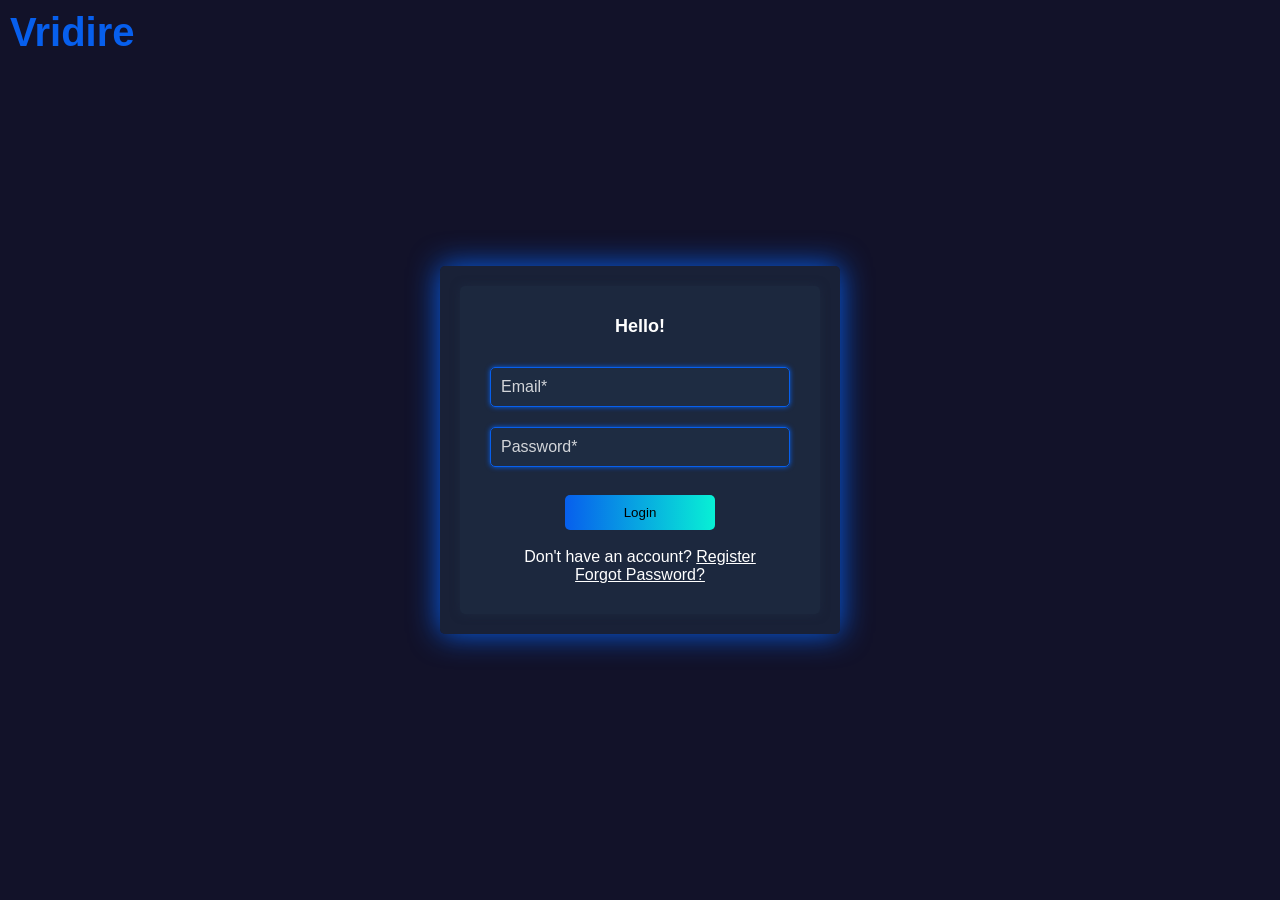
<file: index.html>
<!DOCTYPE html>
<html lang="en">
<head>
    <meta charset="UTF-8">
    <meta name="viewport" content="width=device-width, initial-scale=1.0">
    <title>Login</title>
    <link rel="stylesheet" href="style.css">
</head>
<body>
    <div class="container">
        <div class="brand-name">Vridire</div>
        <div class="form-box active" id="login-form">
                <form action="welcome.html" method="GET">
                <h2>Hello!</h2>
                <input type="email" name="email" placeholder="Email*" required><br>
                <input type="password" name="password" placeholder="Password*" required><br><br>
                <button type="submit" name="login">Login</button><br><br>
                <p>Don't have an account? <a href="register.html">Register</a></p>
                <p><a href="forgot.html">Forgot Password?</a></p>
            </form>
        </div>
    </div>
    <script src="script.js"></script>
</body>
</html>
</file>
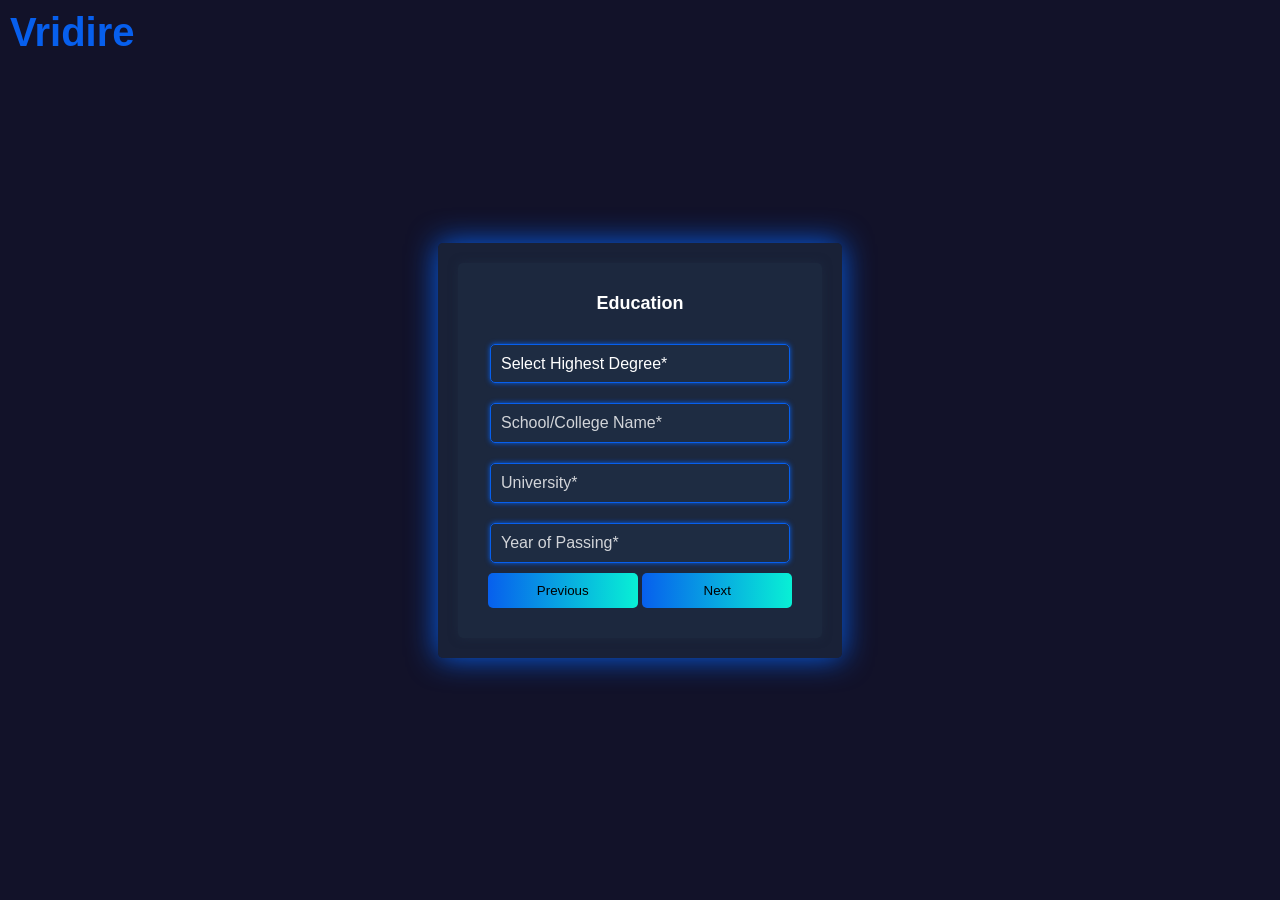
<file: education.html>
<!DOCTYPE html>
<html lang="en">
<head>
    <meta charset="UTF-8">
    <title>Education Details</title>
    <link rel="stylesheet" href="style.css">
</head>
<body>
    <div class="container">
        <div class="brand-name">Vridire</div>
        <div class="form-box active" id="education-form">
            <form id="education">
                <h2>Education</h2>
                <div id="education-container">
                    <div class="education-entry">
                        <select name="degree[]" required>
                            <option value="">Select Highest Degree*</option>
                            <option value="High School">High School</option>
                            <option value="Diploma">Diploma</option>
                            <option value="Bachelor's Degree">Bachelor's Degree</option>
                            <option value="Master's Degree">Master's Degree</option>
                            <option value="Ph.D.">Ph.D.</option>
                            <option value="Other">Other</option>
                        </select><br>
                        <input type="text" name="schoolCollegeName[]" placeholder="School/College Name*" required><br>
                        <input type="text" name="university[]" placeholder="University*" required><br>
                        <input type="number" name="yearOfPassing[]" placeholder="Year of Passing*" required><br>
                    </div>
                </div>
                <button type="button" onclick="location.href='personal-details.html'">Previous</button>
                <button type="button" onclick="location.href='employment-status.html'">Next</button>
            </form>
        </div>
    </div>
    <script src="script.js"></script>
</body>
</html>
</file>
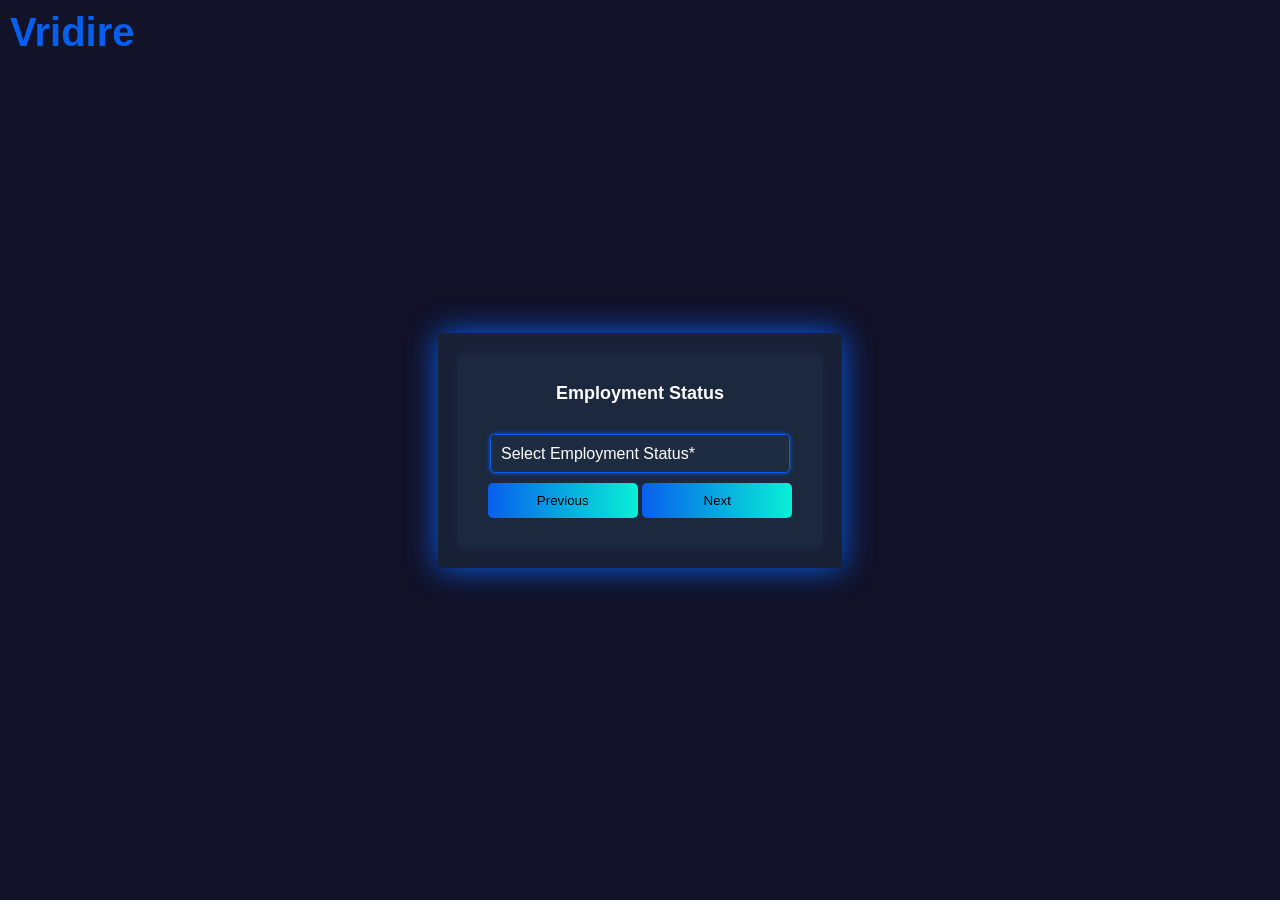
<file: employment-status.html>
<!DOCTYPE html>
<html lang="en">
<head>
    <meta charset="UTF-8">
    <title>Employment Status</title>
    <link rel="stylesheet" href="style.css">
</head>
<body>
    <div class="container">
        <div class="brand-name">Vridire</div>
        <div class="form-box active" id="employment-form">
            <form id="employment">
                <h2>Employment Status</h2>
                <select name="employmentStatus" required>
                    <option value="">Select Employment Status*</option>
                    <option value="Fresher">Fresher</option>
                    <option value="Experienced">Experienced</option>
                </select><br>
                <button type="button" onclick="location.href='education.html'">Previous</button>
                <button type="button" onclick="location.href='skills.html'">Next</button>
            </form>
        </div>
    </div>
    <script src="script.js"></script>
</body>
</html>
</file>
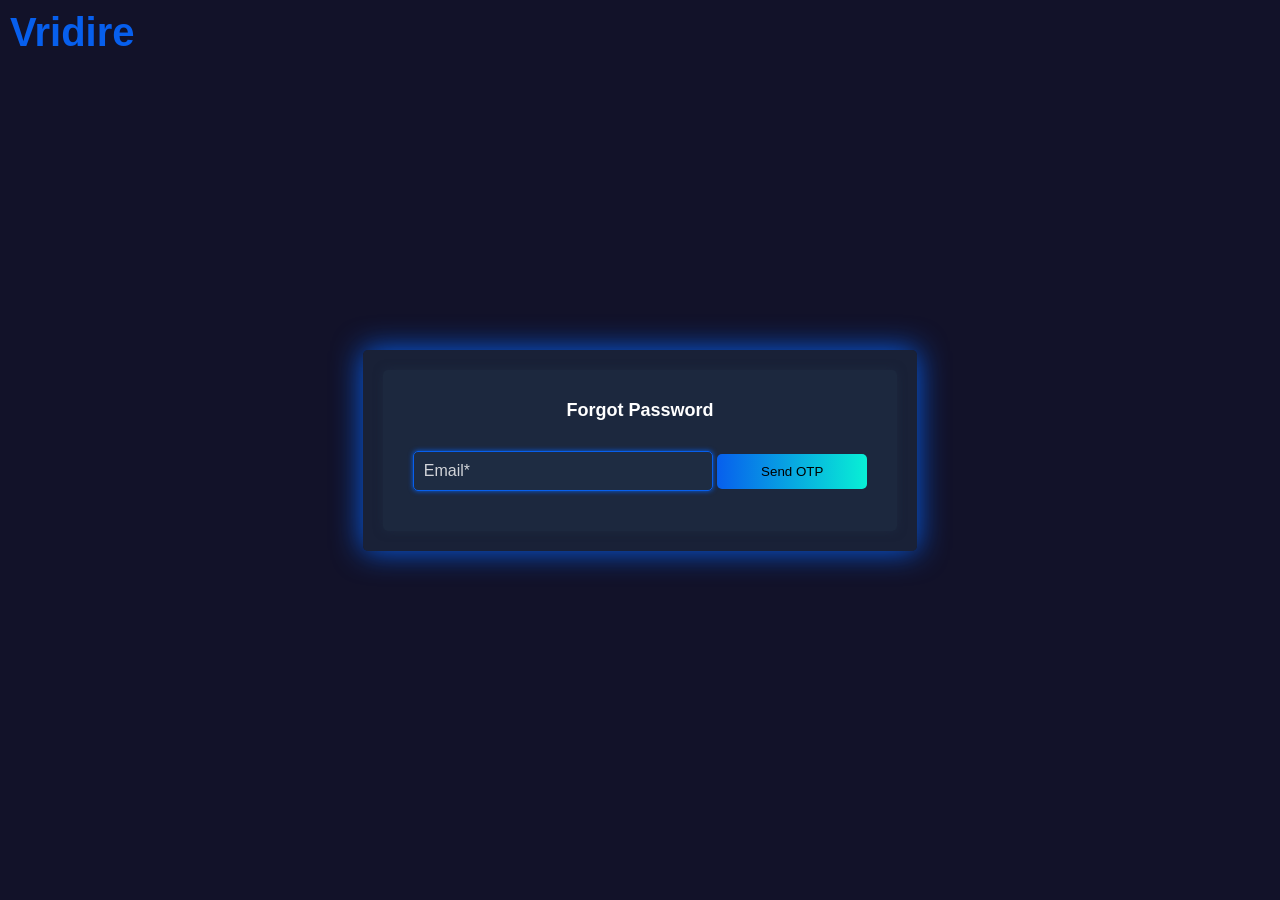
<file: forgot.html>
<!DOCTYPE html>
<html lang="en">
<head>
    <meta charset="UTF-8">
    <meta name="viewport" content="width=device-width, initial-scale=1.0">
    <title>Forgot Password</title>
    <link rel="stylesheet" href="style.css">
</head>
<body>
    <div class="container">
        <div class="brand-name">Vridire</div>
        <div class="form-box active" id="forgot-password-form">
            <form id="forgot-password-form">
                <h2>Forgot Password</h2>
                <input type="email" id="email" name="email" placeholder="Email*" required>
                <button type="button" id="send-otp-btn">Send OTP</button>
            </form>
        </div>
        <div class="form-box" id="otp-form">
            <form id="otp-form">
                <h2>Enter OTP</h2>
                <input type="number" id="otp" name="otp" placeholder="OTP*" required>
                <button type="button" id="verify-otp-btn">Verify OTP</button>
            </form>
        </div>
    </div>
    <script src="script.js"></script>
</body>
</html>
</file>
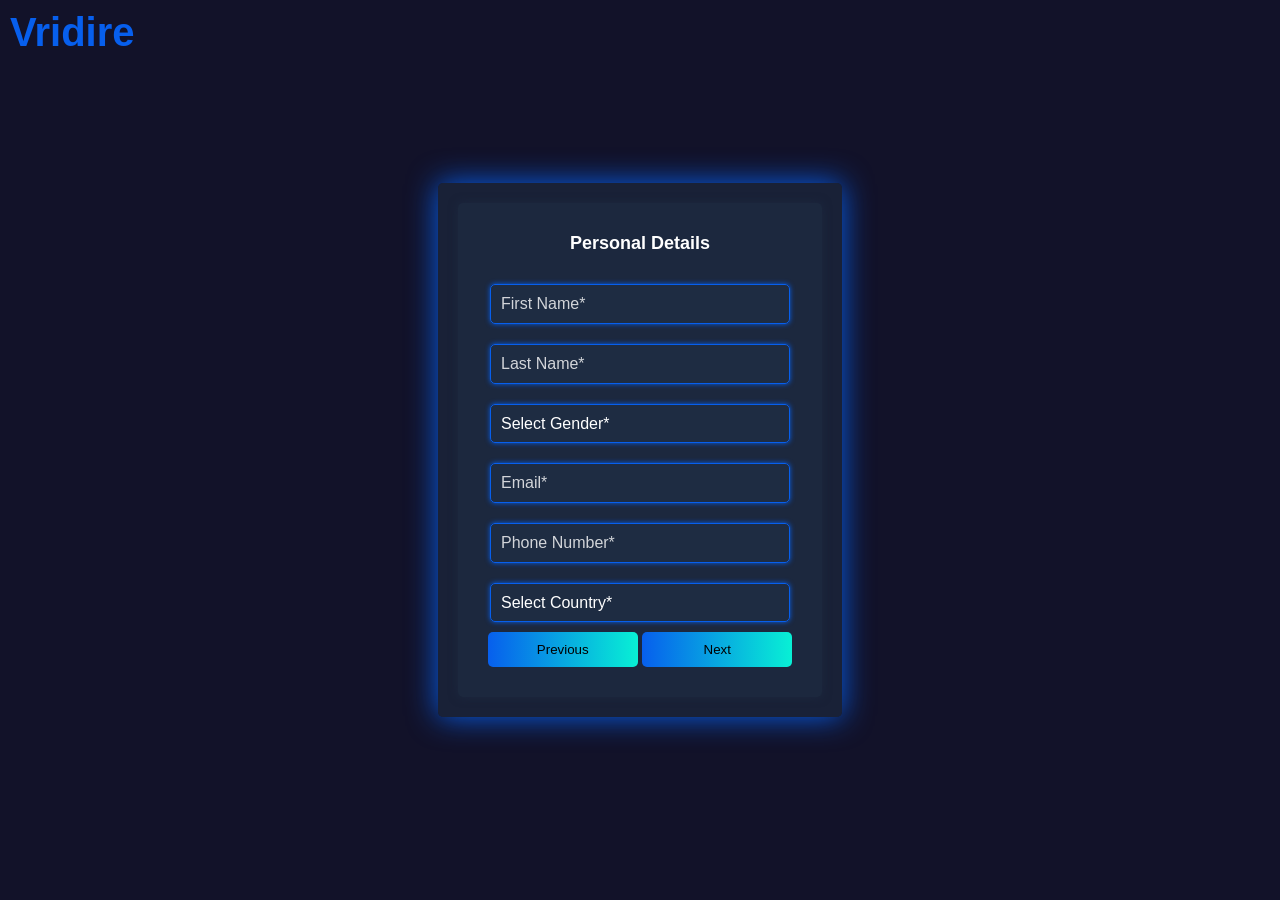
<file: personal-details.html>
<!DOCTYPE html>
<html lang="en">
<head>
    <meta charset="UTF-8">
    <title>Personal Details</title>
    <link rel="stylesheet" href="style.css">
</head>
<body>
    <div class="container">
        <div class="brand-name">Vridire</div>
        <div class="form-box active" id="personal-details-form">
            <form id="personal-details">
                <h2>Personal Details</h2>
                <input type="text" name="firstName" placeholder="First Name*" required><br>
                <input type="text" name="lastName" placeholder="Last Name*" required><br>
                <select name="gender" id="gender-select" required>
                    <option value="">Select Gender*</option>
                    <option value="Male">Male</option>
                    <option value="Female">Female</option>
                    <option value="Not Preferred">Not Preferred</option>
                </select>
                <span id="selected-gender"></span><br>
                <input type="email" name="email" placeholder="Email*" required><br>
                <input type="number" name="phoneNumber" placeholder="Phone Number*" required><br>
                <select name="country" id="country-select" required>
                    <option value="">Select Country*</option>
                    <option value="Afghanistan">Afghanistan</option>
                    <option value="Albania">Albania</option>
                    <option value="Algeria">Algeria</option>
                    <option value="Andorra">Andorra</option>
                    <option value="Angola">Angola</option>
                    <option value="Antigua and Barbuda">Antigua and Barbuda</option>
                    <option value="Argentina">Argentina</option>
                    <option value="Armenia">Armenia</option>
                    <option value="Australia">Australia</option>
                    <option value="Austria">Austria</option>
                    <option value="Azerbaijan">Azerbaijan</option>
                    <option value="Bahamas">Bahamas</option>
                    <option value="Bahrain">Bahrain</option>
                    <option value="Bangladesh">Bangladesh</option>
                    <option value="Barbados">Barbados</option>
                    <option value="Belarus">Belarus</option>
                    <option value="Belgium">Belgium</option>
                    <option value="Belize">Belize</option>
                    <option value="Benin">Benin</option>
                    <option value="Bhutan">Bhutan</option>
                    <option value="Bolivia">Bolivia</option>
                    <option value="Bosnia and Herzegovina">Bosnia and Herzegovina</option>
                    <option value="Botswana">Botswana</option>
                    <option value="Brazil">Brazil</option>
                    <option value="Brunei">Brunei</option>
                    <option value="Bulgaria">Bulgaria</option>
                    <option value="Burkina Faso">Burkina Faso</option>
                    <option value="Burundi">Burundi</option>
                    <option value="Cabo Verde">Cabo Verde</option>
                    <option value="Cambodia">Cambodia</option>
                    <option value="Cameroon">Cameroon</option>
                    <option value="Canada">Canada</option>
                    <option value="Central African Republic">Central African Republic</option>
                    <option value="Chad">Chad</option>
                    <option value="Chile">Chile</option>
                    <option value="China">China</option>
                    <option value="Colombia">Colombia</option>
                    <option value="Comoros">Comoros</option>
                    <option value="Congo">Congo</option>
                    <option value="Costa Rica">Costa Rica</option>
                    <option value="Cote d'Ivoire">Cote d'Ivoire</option>
                    <option value="Croatia">Croatia</option>
                    <option value="Cuba">Cuba</option>
                    <option value="Cyprus">Cyprus</option>
                    <option value="Czech Republic">Czech Republic</option>
                    <option value="Denmark">Denmark</option>
                    <option value="Djibouti">Djibouti</option>
                    <option value="Dominica">Dominica</option>
                    <option value="Dominican Republic">Dominican Republic</option>
                    <option value="Ecuador">Ecuador</option>
                    <option value="Egypt">Egypt</option>
                    <option value="El Salvador">El Salvador</option>
                    <option value="Equatorial Guinea">Equatorial Guinea</option>
                    <option value="Eritrea">Eritrea</option>
                    <option value="Estonia">Estonia</option>
                    <option value="Eswatini">Eswatini</option>
                    <option value="Ethiopia">Ethiopia</option>
                    <option value="Fiji">Fiji</option>
                    <option value="Finland">Finland</option>
                    <option value="France">France</option>
                    <option value="Gabon">Gabon</option>
                    <option value="Gambia">Gambia</option>
                    <option value="Georgia">Georgia</option>
                    <option value="Germany">Germany</option>
                    <option value="Ghana">Ghana</option>
                    <option value="Greece">Greece</option>
                    <option value="Grenada">Grenada</option>
                    <option value="Guatemala">Guatemala</option>
                    <option value="Guinea">Guinea</option>
                    <option value="Guinea-Bissau">Guinea-Bissau</option>
                    <option value="Guyana">Guyana</option>
                    <option value="Haiti">Haiti</option>
                    <option value="Honduras">Honduras</option>
                    <option value="Hungary">Hungary</option>
                    <option value="Iceland">Iceland</option>
                    <option value="India">India</option>
                    <option value="Indonesia">Indonesia</option>
                    <option value="Iran">Iran</option>
                    <option value="Iraq">Iraq</option>
                    <option value="Ireland">Ireland</option>
                    <option value="Israel">Israel</option>
                    <option value="Italy">Italy</option>
                    <option value="Jamaica">Jamaica</option>
                    <option value="Japan">Japan</option>
                    <option value="Jordan">Jordan</option>
                    <option value="Kazakhstan">Kazakhstan</option>
                    <option value="Kenya">Kenya</option>
                    <option value="Kiribati">Kiribati</option>
                    <option value="Korea, North">Korea, North</option>
                    <option value="Korea, South">Korea, South</option>
                    <option value="Kosovo">Kosovo</option>
                    <option value="Kuwait">Kuwait</option>
                    <option value="Kyrgyzstan">Kyrgyzstan</option>
                    <option value="Laos">Laos</option>
                    <option value="Latvia">Latvia</option>
                    <option value="Lebanon">Lebanon</option>
                    <option value="Lesotho">Lesotho</option>
                    <option value="Liberia">Liberia</option>
                    <option value="Libya">Libya</option>
                    <option value="Liechtenstein">Liechtenstein</option>
                    <option value="Lithuania">Lithuania</option>
                    <option value="Luxembourg">Luxembourg</option>
                    <option value="Madagascar">Madagascar</option>
                    <option value="Malawi">Malawi</option>
                    <option value="Malaysia">Malaysia</option>
                    <option value="Maldives">Maldives</option>
                    <option value="Mali">Mali</option>
                    <option value="Malta">Malta</option>
                    <option value="Marshall Islands">Marshall Islands</option>
                    <option value="Mauritania">Mauritania</option>
                    <option value="Mauritius">Mauritius</option>
                    <option value="Mexico">Mexico</option>
                    <option value="Micronesia">Micronesia</option>
                    <option value="Moldova">Moldova</option>
                    <option value="Monaco">Monaco</option>
                    <option value="Mongolia">Mongolia</option>
                    <option value="Montenegro">Montenegro</option>
                    <option value="Morocco">Morocco</option>
                    <option value="Mozambique">Mozambique</option>
                    <option value="Myanmar">Myanmar</option>
                    <option value="Namibia">Namibia</option>
                    <option value="Nauru">Nauru</option>
                    <option value="Nepal">Nepal</option>
                    <option value="Netherlands">Netherlands</option>
                    <option value="New Zealand">New Zealand</option>
                    <option value="Nicaragua">Nicaragua</option>
                    <option value="Niger">Niger</option>
                    <option value="Nigeria">Nigeria</option>
                    <option value="North Macedonia">North Macedonia</option>
                    <option value="Norway">Norway</option>
                    <option value="Oman">Oman</option>
                    </select><br>
             <button type="button" onclick="location.href='welcome.html'">Previous</button>    
            <button type="button" onclick="location.href='education.html'">Next</button>
            
        </form> 
    </div>
</div>
<script src="script.js"></script>
</body>
</html>
</file>
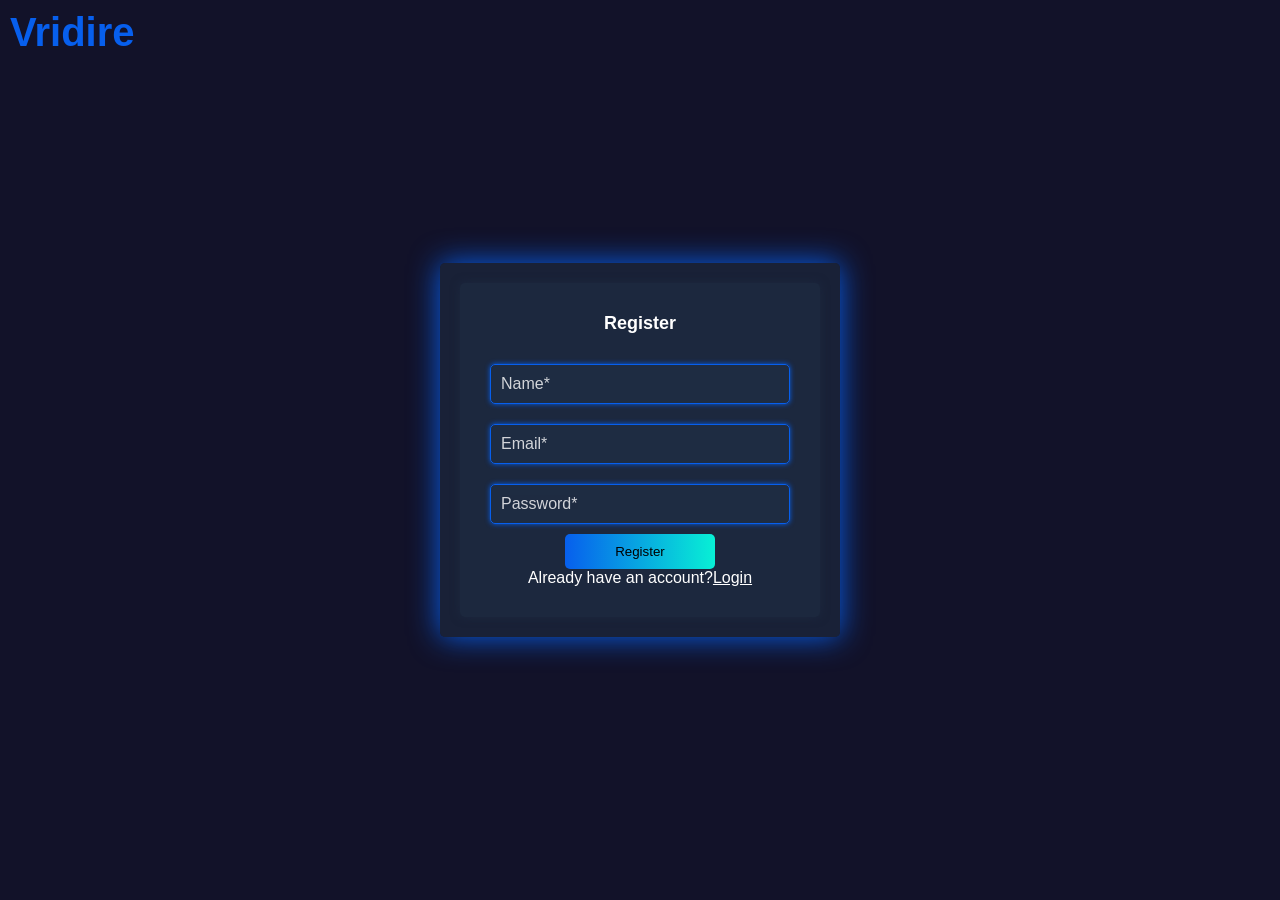
<file: register.html>
<!DOCTYPE html>
<html lang="en">
<head>
  <meta charset="UTF-8">
  <meta name="viewport" content="width=device-width, initial-scale=1.0">
  <title>Register</title>
  <link rel="stylesheet" href="style.css">
</head>
<body>
  <div class="container">
    <div class="brand-name">Vridire</div>
    <div class="form-box active" id="register-form">
      <form action="welcome.html" method="GET">
        <h2>Register</h2>
        <input type="text" name="name" placeholder="Name*" required><br>
        <input type="email" name="email" placeholder="Email*" required><br>
        <input type="password" name="password" placeholder="Password*" required><br>
        <button type="submit" name="register">Register</button>
        <p class="account-text">Already have an account?<a href="index.html">Login</a></p>
      </form>
      <div class="form-box" id="forgot-password-form">
            <form id="forgot-password-form">
                <h2>Forgot Password</h2>
                <input type="email" name="email" placeholder="Email*" required>
                <button type="button" id="send-otp-btn">Send OTP</button>
            </form>
<form action="register.php" method="post">
  <input type="text" name="username" placeholder="Username">
  <input type="email" name="email" placeholder="Email">
  <input type="password" name="password" placeholder="Password">
  <button type="submit">Register</button>
</form>

        </div>
        <div class="form-box" id="otp-form">
            <form id="otp-form">
                <h2>Enter OTP</h2>
                <input type="number" name="otp" placeholder="OTP*" required>
                <button type="button" id="verify-otp-btn">Verify OTP</button>
            </form>
        </div>
    </div>
  </div>
  <script src="script.js"></script>
</body>
</html>
</file>
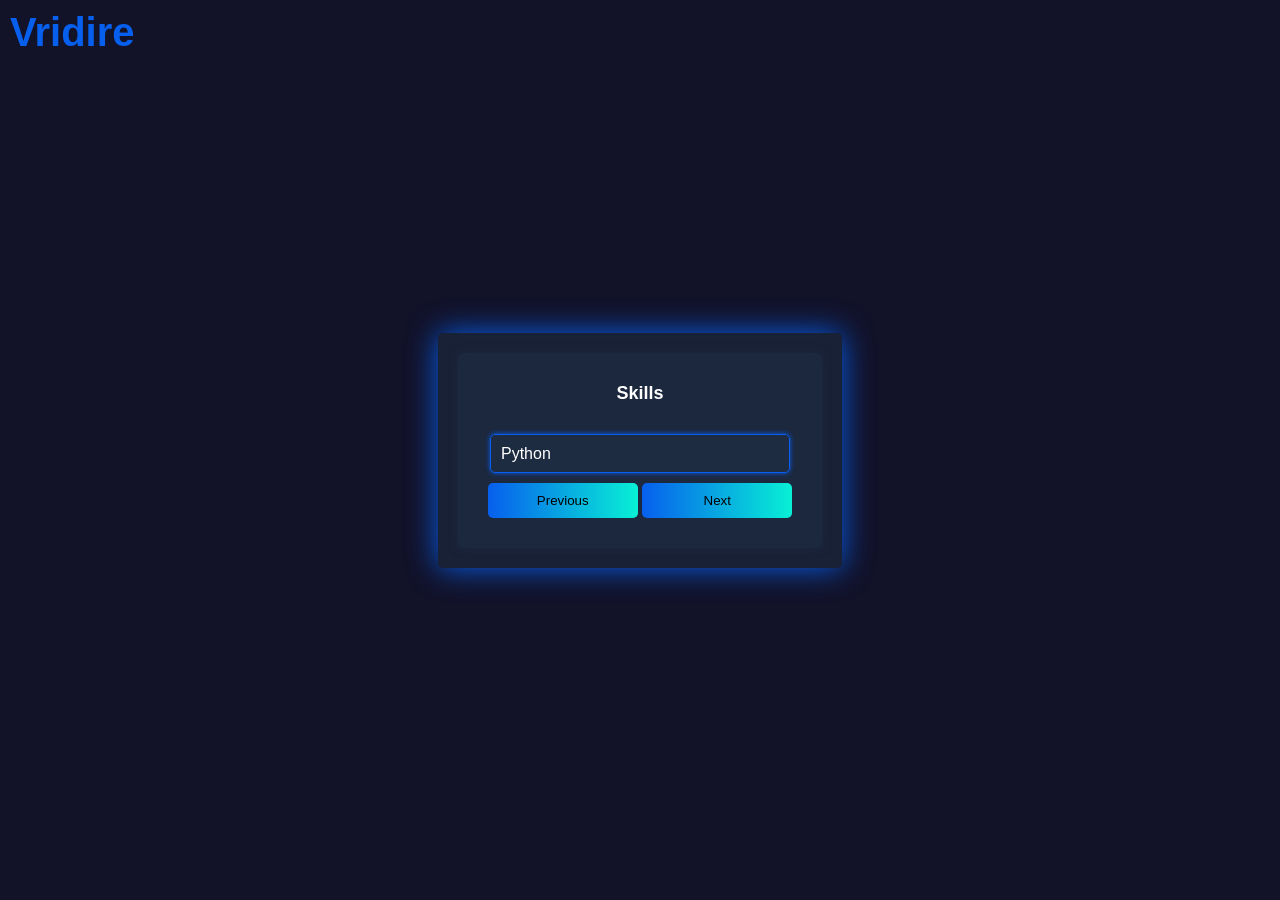
<file: skills.html>
<!DOCTYPE html>
<html lang="en">
<head>
    <meta charset="UTF-8">
    <title>Skills</title>
    <link rel="stylesheet" href="style.css">
</head>
<body>
    <div class="container">
        <div class="brand-name">Vridire</div>
        <div class="form-box active" id="skills-form">
            <form id="skills">
                <h2>Skills</h2>
                <select name="skills[]" required>
                    <option value="Python">Python</option>
                    <option value="Java">Java</option>
                    <option value="C">C</option>
                    <option value="AI">AI</option>
                    <option value="C++">C++</option>
                    <option value="Data Science">Data Science</option>
                    <option value="Cloud Computing">Cloud Computing</option>
                    <option value="Computer Networking Systems">Computer Networking systems</option>
                    <option value="DataBase Management Systems">DataBase Management Systems</option>
                    <option value="Machine Learning">Machine Learning</option>
                    <option value="Others">Others</option>
                </select>
                <p id="selected-skills"></p>
                <button type="button" onclick="location.href='employment-status.html'">Previous</button>
                <button type="button" onclick="location.href='experience.html'">Next</button>
            </form>
        </div>
    </div>
    <script src="script.js"></script>
</body>
</html>
</file>
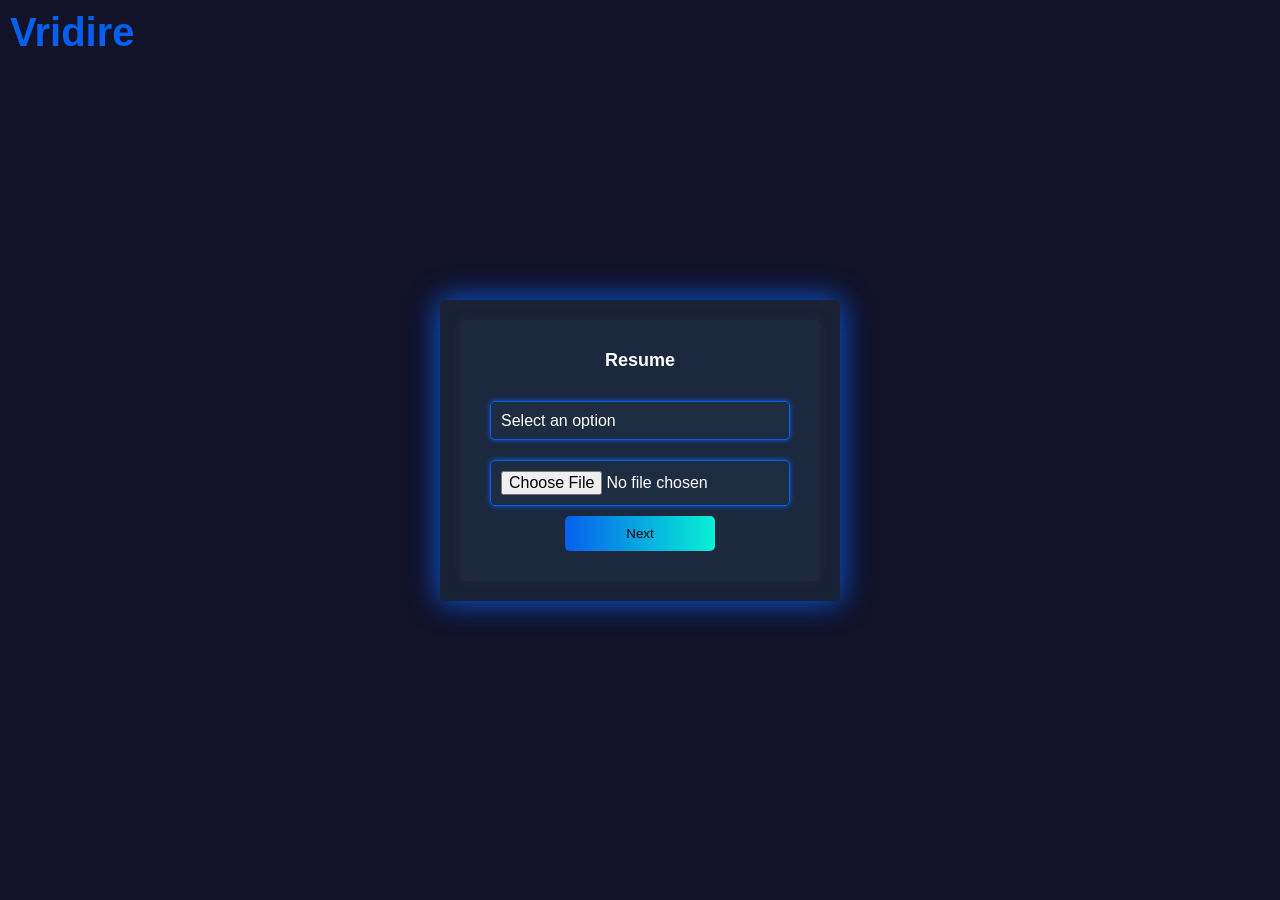
<file: welcome.html>
<!DOCTYPE html>
<html lang="en">
<head>
  <meta charset="UTF-8">
  <title>WELCOME</title>
  <link rel="stylesheet" href="style.css">
</head>
<body>
<div class="container"> 
    <div class="brand-name">Vridire</div> 
    <div class="form-box active" id="resume-form"> 
        <form id="resume"> 
            <h2>Resume</h2> 
            <select id="resume-select" required> 
                <option value="">Select an option</option> 
                <option value="I have a resume">I have a resume</option> 
                <option value="I don't have a resume">I don't have a resume</option> 
            </select><br> 
            <input type="file" name="uploadResume" id="upload-resume" accept=".pdf, .docx, .xlsx"><br> 
           <button type="button" onclick="location.href='personal-details.html'">Next</button>
            
        </form> 
    </div>
</div>
<script src="script.js"></script>
</body>
</html>
</file>
<file: style.css>
* {
    margin: 0;
    padding: 0;
    box-sizing: border-box;
    font-family: Arial, Helvetica, sans-serif; 
}
body {
    margin: 0;
    display: flex;
    justify-content: center;
    align-items: center;
    height: 100vh;
    background-color: #121229;
    font-family: Arial, sans-serif;
}

.container {
    background-color:   rgba(32, 48, 71, 0.5);
    padding: 20px;
    border-radius: 10px;
    text-align: center;
    box-shadow: 0 0 30px #075fed;
    border-radius: 5px;
}

.container h2 {
    color: white;
    font-size: 18px;
    margin-bottom: 20px;
}
.input-group {
    margin-bottom: 15px;
}
.input-group label {
    display: block;
    color: white;
    font-size: 14px;
}
form input {
    width: 300px;
    padding: 10px;
    margin: 10px 0;
    background-color:  rgba(32, 48, 71, 0.5);
    border: 1px solid #075fed;
    border-radius: 5px;
    color: white;
    font-size: 16px;
}

form input::placeholder {
    color: white;
    opacity: 0.8;
}

form button {
    width: 150px;
    padding: 10px;
    background: linear-gradient(to right,#075fed, #08f0d5);
    border: none;
    border-radius: 5px;
    cursor: pointer;
}
button:hover {
    background: linear-gradient(to right,#075fed, #08f0d5);
}
#login-form p a {
    color: white;
}

#login-form p {
    color: white;
}
.brand-name {
    position: absolute;
    top: 10px;
    left: 10px;
    color:#075fed;
    font-size: 40px;
    font-weight: bold;
}
p a:hover {
    text-decoration: underline;
}

.form-box {
  display: none;
}

.form-box.active {
  display: block;
}
input,
select {
    width: 300px;
    padding: 10px;
    margin: 10px 0;
    background-color:  rgba(32, 48, 71, 0.5);
    box-shadow: 0 0 5px #075fed;
    border: 1px solid ;
    border-radius: 5px;
    color:  white;
    font-size: 16px;
    appearance: none; /* Remove default arrow icon */
}

.form-box {
    width: 100%;
    max-width: 450px;
    padding: 30px;
    background: rgba(32, 48, 71, 0.5);
    border-radius: 5px;
    box-shadow: 0 0 10px rgba(32, 48, 71, 0.5);
    display: none;
}

.form-box.active {
  max-width: 700px; 
  width: 100%;
  display: block;
}
p a {
    color: #075fed;
    text-decoration: underline;
}


p a:hover {
    text-decoration: underline;
}
.account-text {
    color: white;
}
.account-text a {
    color: white;
    text-decoration: underline;
}
.account-text a:hover {
    text-decoration: underline;
}
#upload-resume-container {
    margin-top: 20px;
}

#upload-resume {
    width: 300px;
    padding: 10px;
    margin: 10px 0;
    background-color: rgba(32, 48, 71, 0.5);
    box-shadow: 0 0 5px #075fed;
    border: 1px solid #075fed;
    color: white;
    font-size: 16px;
}
.form-box {
    display: none;
}

.form-box.active {
    display: block;
}
#resume-select, #upload-resume {
    background-color: rgba(32, 48, 71, 0.5);
    box-shadow: 0 0 5px #075fed;
    border: 1px solid #075fed;
    color: white;
}input, select {
    background-color: rgba(32, 48, 71, 0.5);
    box-shadow: 0 0 5px #075fed;
    border: 1px solid #075fed;
    color: white;
}
label[for="start-date"], label[for="end-date"] {
    color: white;
}

input[type="date"] {
    background-image: url('calendar-icon.png');
    background-position: right center;
    background-repeat: no-repeat;
    padding-right: 30px; /* adjust this value to match the icon size */
}

input[type="date"]::-webkit-calendar-picker-indicator {
    filter: invert(1);
}

input[type="date"] {
    background-color: rgba(32, 48, 71, 0.5);
    box-shadow: 0 0 5px #075fed;
    border: 1px solid #075fed;
    color: white;
    padding-right: 30px;
}
#add-experience {
    width: 300px;
    padding: 10px;
    background: linear-gradient(to right,#075fed, #08f0d5);
    border: none;
    border-radius: 5px;
    cursor: pointer;
}
</file>
